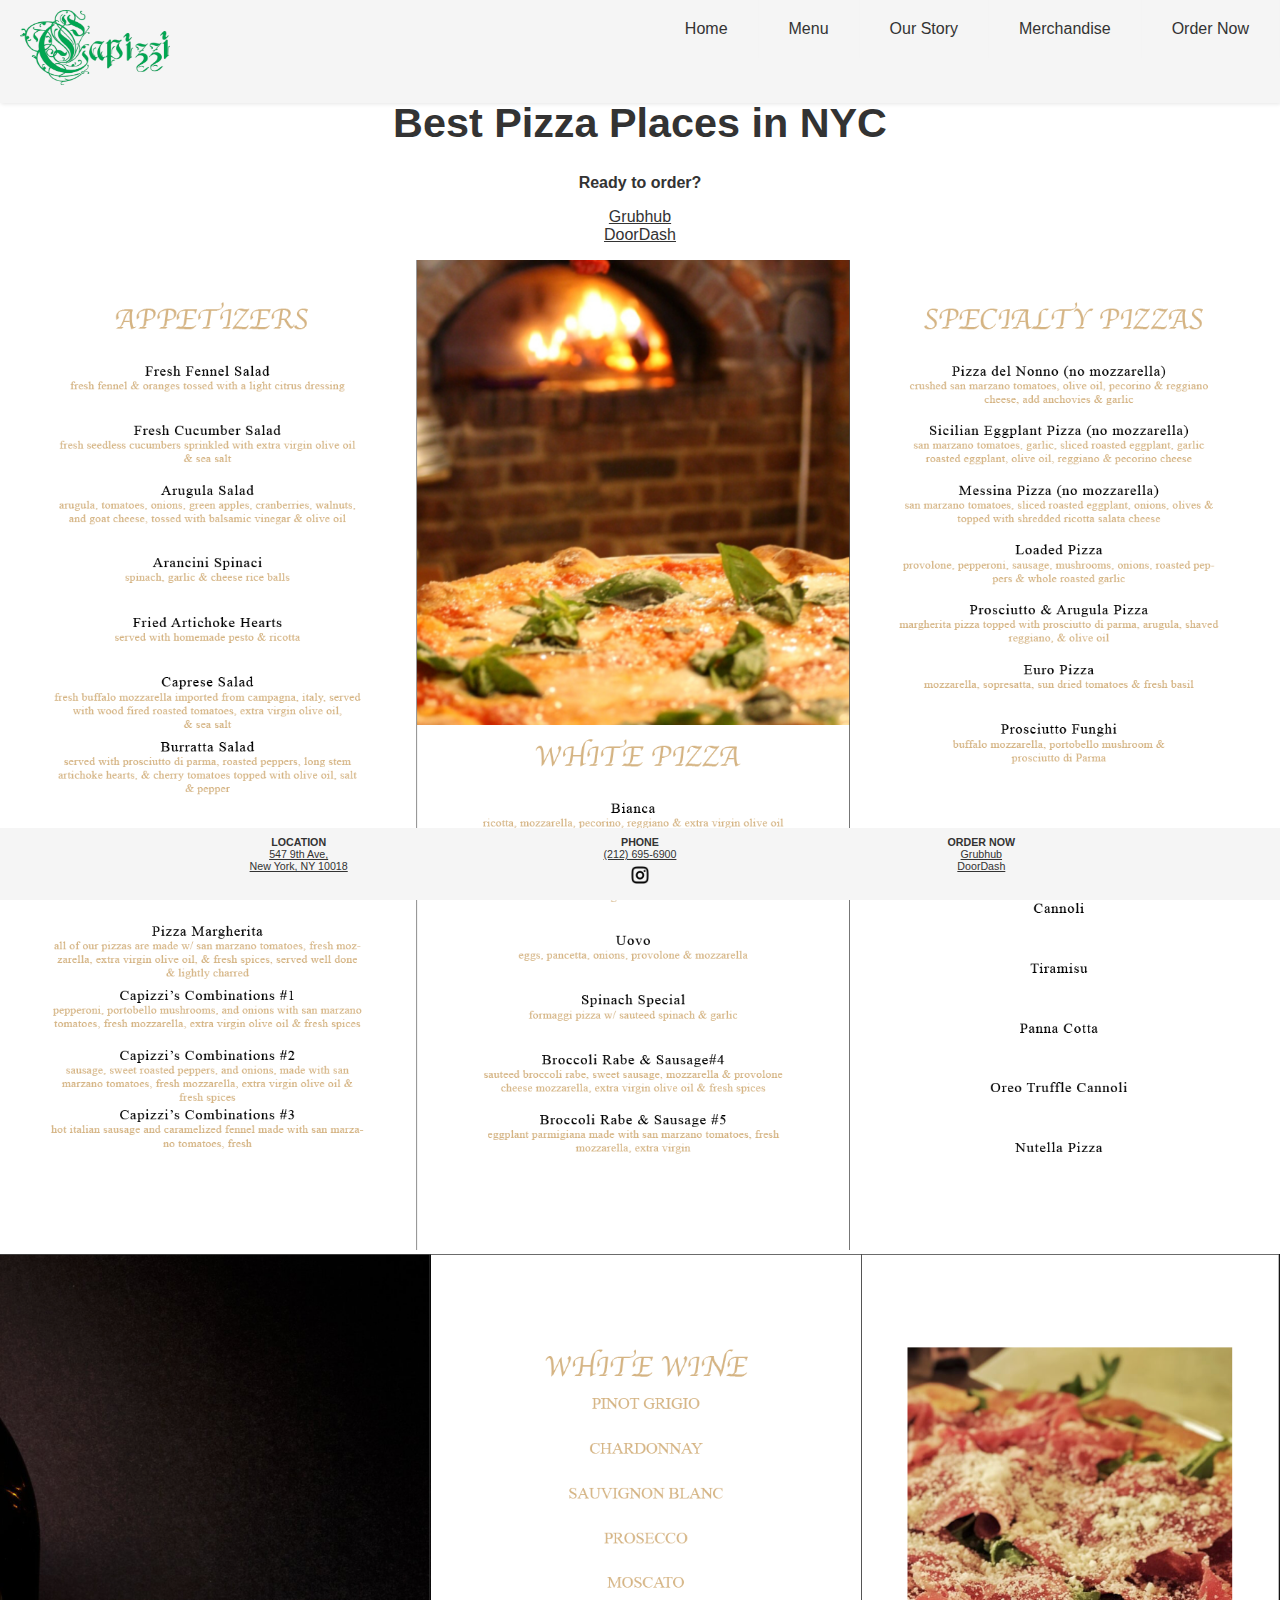
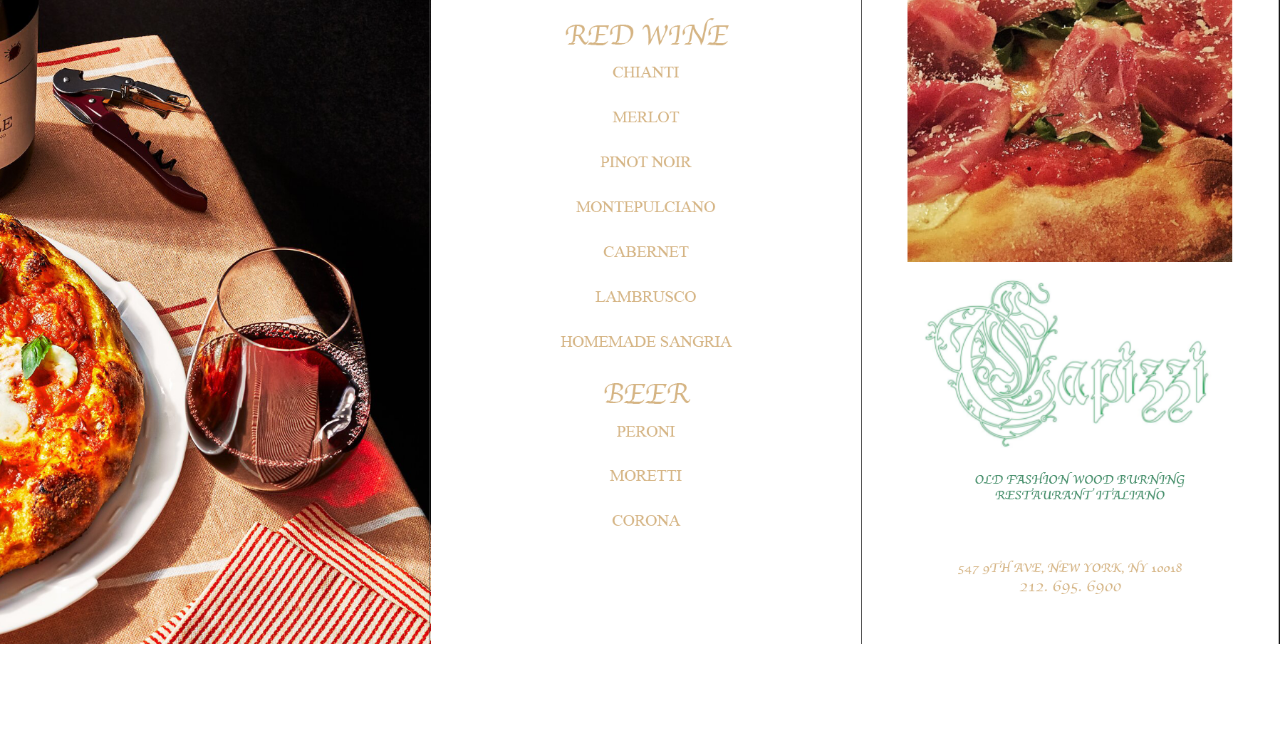
<file: menu.html>
<!doctype html>
<html lang="en-us">
 <head><link href="https://fonts.googleapis.com/css2?family=Montserrat&family=Oswald&family=Playfair+Display:wght@500;800&family=Raleway&display=swap" rel="stylesheet">
  
  <meta name="viewport" content="width=320, initial-scale=1">
    <meta charset="utf-8">
    <meta http-equiv="x-ua-compatible" content="ie=edge">
    <title>Menu - Capizzi NYC</title>
    <meta name="viewport" content="width=device-width, initial-scale=1">
    <link rel="stylesheet" href="css/style.css">
   
<header class="header">
  <a href="index.html" class="logo"><img src="images/logo.png" alt="Logo" style="width:150px;height:75px;" ></a>
  <input class="menu-btn" type="checkbox" id="menu-btn" />
  <label class="menu-icon" for="menu-btn"><span class="navicon"></span></label>
  <ul class="menu">
    <li><a href="index.html">Home</a></li>
    <li><a href="menu.html">Menu</a></li>
    <li><a href="story.html">Our Story</a></li>
        <li><a href="merch.html">Merchandise</a></li>
   <li><a href="https://www.grubhub.com/restaurant/capizzi-547-9th-ave-new-york/3020951?classicAffiliateId=%2Fr%2Fw%2F3020951%2Frestaurant%2F3020951">Order Now</a></li>
  </ul>
</header> </head>

<body>
<br><br><br><br>
<h1>Best Pizza Places in NYC </h1>

<h3><center>Ready to order?</center>
</h3>

<p>
    <a href="https://www.grubhub.com/restaurant/capizzi-547-9th-ave-new-york/3020951?utm_source=google&utm_medium=organic&utm_campaign=place-action-link">Grubhub</a>
   </br>  <a href="https://www.doordash.com/store/capizzi-new-york-2361336/?utm_campaign=gpa">DoorDash</a> 
 </p>
 
</body>
 <img src="images/Capizzi_Menu1_Yejin.png" alt="No image" /><br/>
 <img src="images/Capiaai_M2_Yejin.png" alt="No image" /><br/>
<br>
<br>
<br>
<br>
<br>
<br>
    <div class="footer">
   <footer> <row>
        <p><b>LOCATION</b></br><a href="https://g.page/brickovenpizzanyc?share">547 9th Ave,</br> New York, NY 10018</p></a>
       
        <p><b>PHONE</b></br><a href="tel:212-695-6900">(212) 695-6900<br>
        <a href="https://www.instagram.com/capizzinyc/?hl=enenter%20url"><img src="images/instagram.png" alt="instagram" style="width:30px;height:auto;"></a>

</a></p>
    <p><b>ORDER NOW</b></br>
    <a href="https://www.grubhub.com/restaurant/capizzi-547-9th-ave-new-york/3020951?utm_source=google&utm_medium=organic&utm_campaign=place-action-link">Grubhub</a>
   </br>  <a href="https://www.doordash.com/store/capizzi-new-york-2361336/?utm_campaign=gpa">DoorDash</a> </p>
    </row>
</div>
    </footer>
</html>
</file>
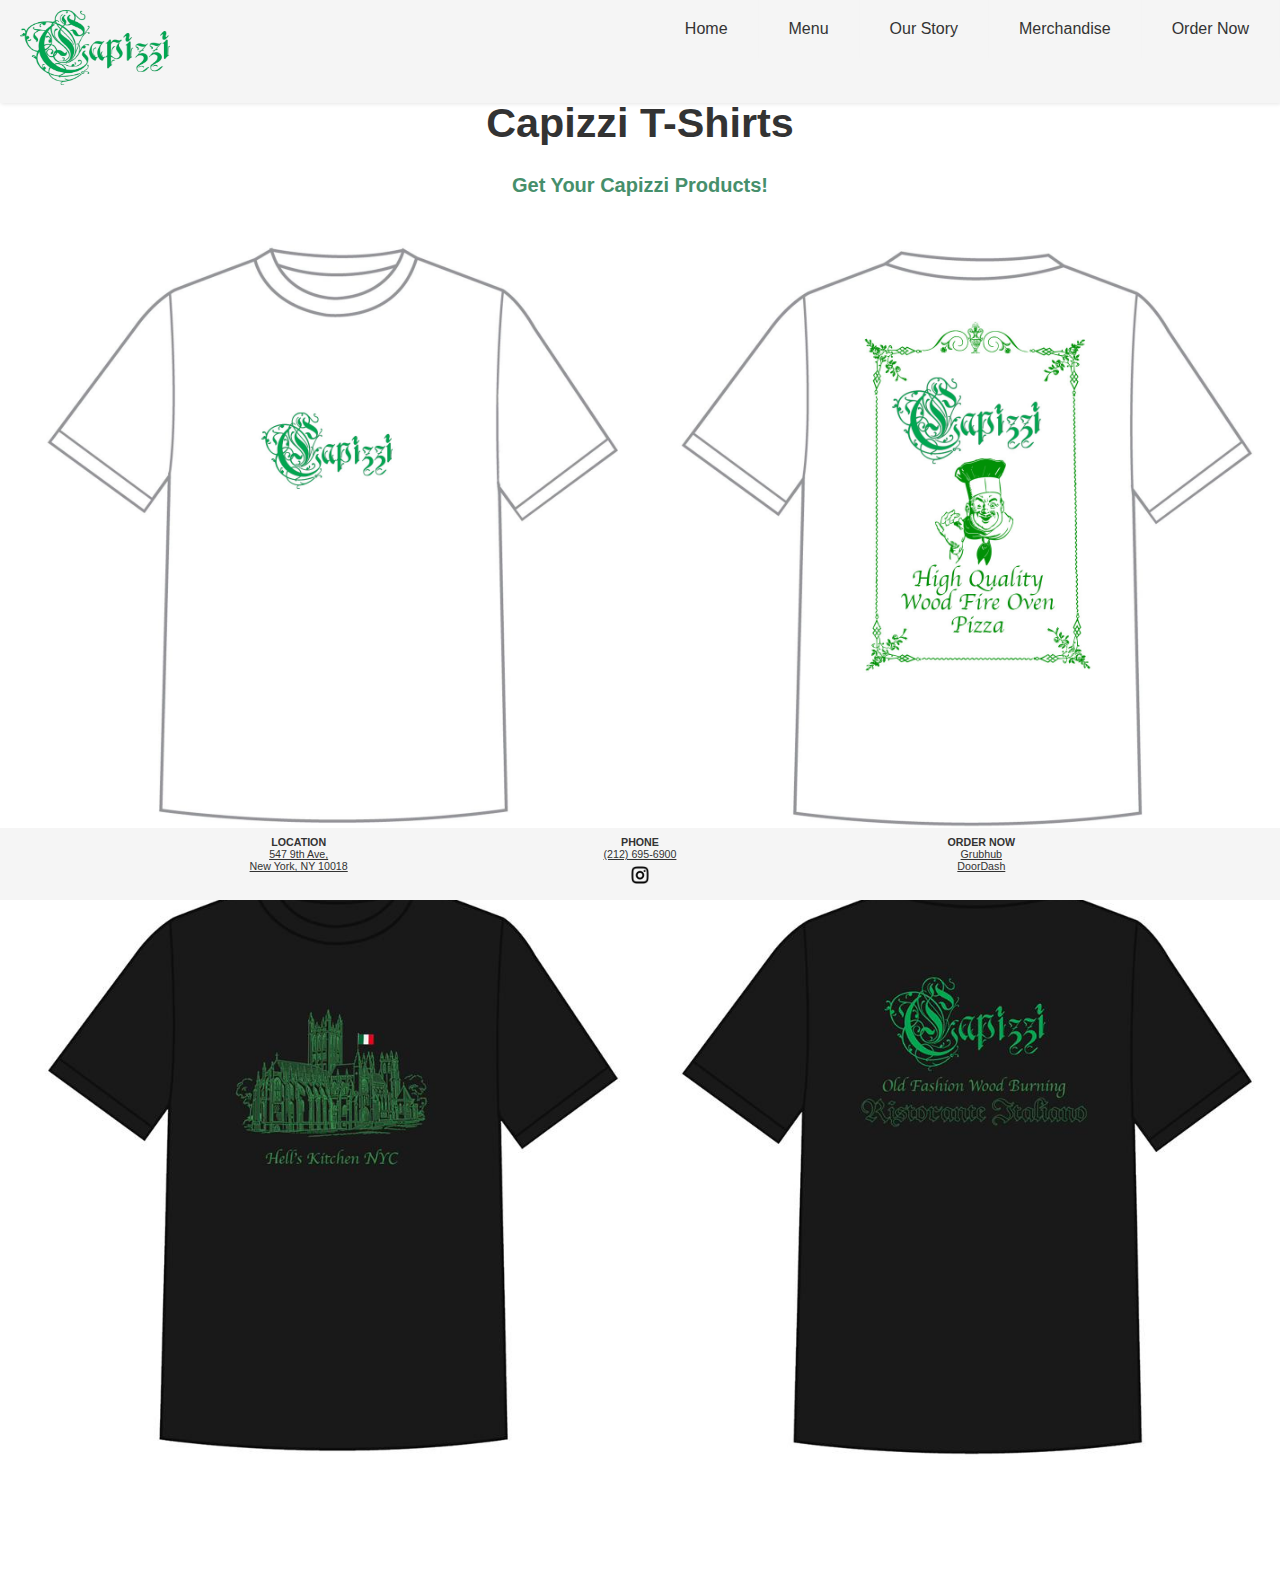
<file: merch.html>
<!doctype html>
<html lang="en-us">
 <head><link href="https://fonts.googleapis.com/css2?family=Montserrat&family=Oswald&family=Playfair+Display:wght@500;800&family=Raleway&display=swap" rel="stylesheet">
  
  <meta name="viewport" content="width=320, initial-scale=1">
    <meta charset="utf-8">
    <meta http-equiv="x-ua-compatible" content="ie=edge">
    <title>Merchandise - Capizzi NYC</title>
    <meta name="viewport" content="width=device-width, initial-scale=1">
    <link rel="stylesheet" href="css/style.css">
<header class="header">
  <a href="index.html" class="logo"><img src="images/logo.png" alt="Logo" style="width:150px;height:75px;" ></a>
  <input class="menu-btn" type="checkbox" id="menu-btn" />
  <label class="menu-icon" for="menu-btn"><span class="navicon"></span></label>
  <ul class="menu">
    <li><a href="index.html">Home</a></li>
    <li><a href="menu.html">Menu</a></li>
    <li><a href="story.html">Our Story</a></li>
        <li><a href="merch.html">Merchandise</a></li>
   <li><a href="https://www.grubhub.com/restaurant/capizzi-547-9th-ave-new-york/3020951?classicAffiliateId=%2Fr%2Fw%2F3020951%2Frestaurant%2F3020951">Order Now</a></li>
  </ul>
</header> </head>

<body>
<br><br><br><br>
<h1>Capizzi T-Shirts </h1>
<h4>Get Your Capizzi Products!</h4>
  <img  alt="white shirt" src="images/wshirts.jpeg">
 <img  alt="black shirt" src="images/bshirts.jpg">
<br>
<br>
<br>
<br>
<br>
<br>
     <div class="footer">
   <footer> <row>
        <p><b>LOCATION</b></br><a href="https://g.page/brickovenpizzanyc?share">547 9th Ave,</br> New York, NY 10018</p></a>
       
        <p><b>PHONE</b></br><a href="tel:212-695-6900">(212) 695-6900<br>
        <a href="https://www.instagram.com/capizzinyc/?hl=enenter%20url"><img src="images/instagram.png" alt="instagram" style="width:30px;height:auto;"></a>

</a></p>
    <p><b>ORDER NOW</b></br>
    <a href="https://www.grubhub.com/restaurant/capizzi-547-9th-ave-new-york/3020951?utm_source=google&utm_medium=organic&utm_campaign=place-action-link">Grubhub</a>
   </br>  <a href="https://www.doordash.com/store/capizzi-new-york-2361336/?utm_campaign=gpa">DoorDash</a> </p>
    </row>
</div>
    </footer>
</html>
</file>
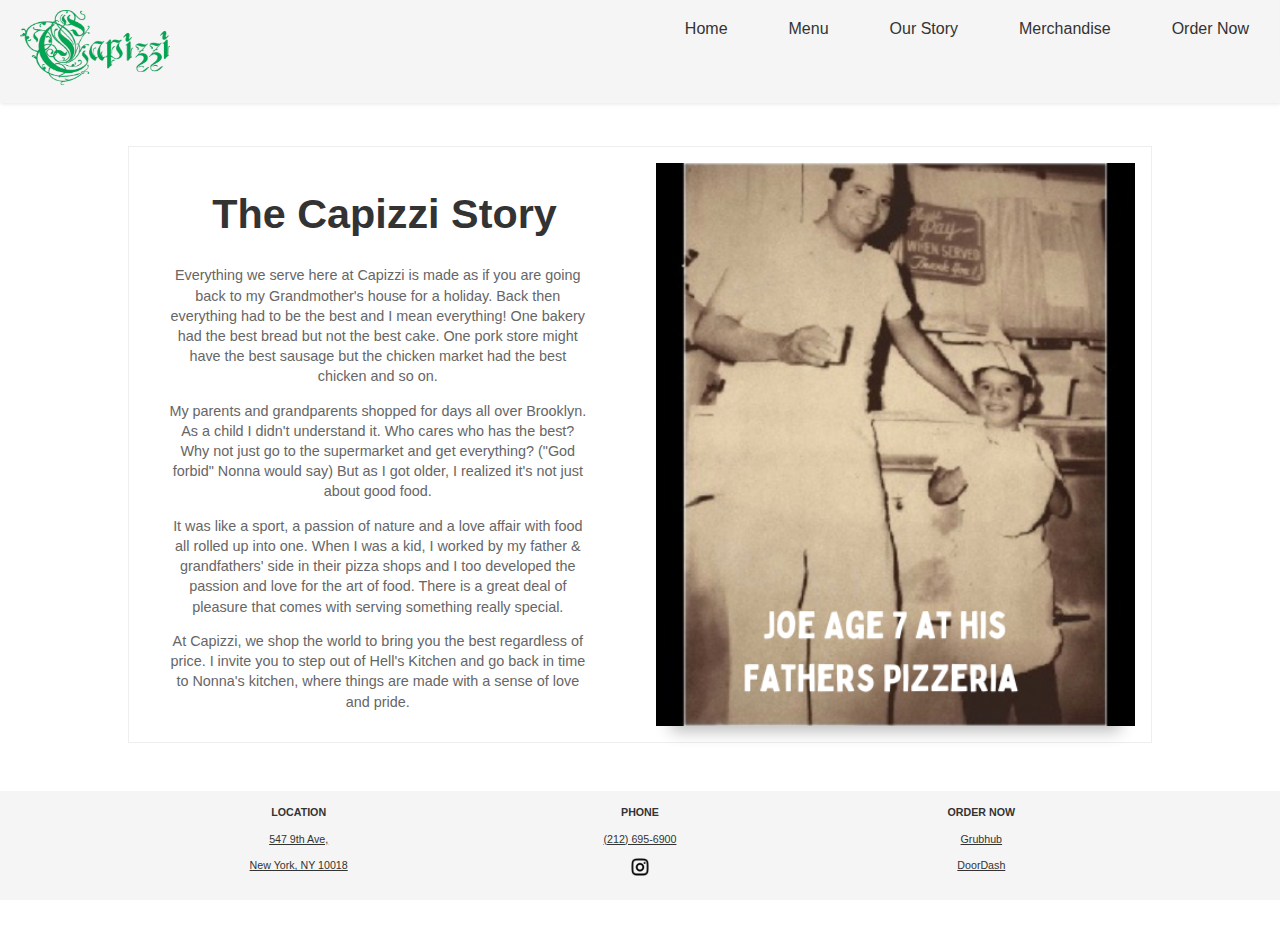
<file: story.html>
<!doctype html>
<html lang="en-us">
 <head><link href="https://fonts.googleapis.com/css2?family=Montserrat&family=Oswald&family=Playfair+Display:wght@500;800&family=Raleway&display=swap" rel="stylesheet">
  
  <meta name="viewport" content="width=320, initial-scale=1">
    <meta charset="utf-8">
    <meta http-equiv="x-ua-compatible" content="ie=edge">
    <title>Our Story - Capizzi NYC</title>
    <meta name="viewport" content="width=device-width, initial-scale=1">
    <link rel="stylesheet" href="css/style.css">
    <link rel="stylesheet" href="css/story.css">
   
<header class="header">
  <a href="index.html" class="logo"><img src="images/logo.png" alt="Logo" style="width:150px;height:75px;" ></a>
  <input class="menu-btn" type="checkbox" id="menu-btn" />
  <label class="menu-icon" for="menu-btn"><span class="navicon"></span></label>
  <ul class="menu">
    <li><a href="index.html">Home</a></li>
    <li><a href="menu.html">Menu</a></li>
    <li><a href="story.html">Our Story</a></li>
  <li><a href="merch.html">Merchandise</a></li>
   <li><a href="https://www.grubhub.com/restaurant/capizzi-547-9th-ave-new-york/3020951?classicAffiliateId=%2Fr%2Fw%2F3020951%2Frestaurant%2F3020951">Order Now</a></li>
  </ul>
</header> </head>

<body>
<br>

<div class="wrapper">
  <div class="block content">
    <h1>The Capizzi Story</h1>
    <p>Everything we serve here at Capizzi is made as if you are going back to my Grandmother's house for a holiday.
 Back then everything had to be the best and I mean everything! One bakery had the best bread but not the best cake. 
 One pork store might have the best sausage but the chicken market had the best chicken and so on. </p>
 <p> My parents and grandparents shopped for days all over Brooklyn. As a child I didn't understand it. Who cares who has the best? Why not just go to the supermarket and get everything? ("God forbid" Nonna would say) But as I got older, I realized it's not just about good food. </p>
 <p> It was like a sport,  a passion of nature and a love affair with food all rolled up into one. When I was a kid, I worked by my father & grandfathers' side in their pizza shops and I too developed the passion and love for the art of food. There is a great deal of pleasure that comes with serving something really special. </p>
  <p>At Capizzi, we shop the world to bring you the best regardless of price. I invite you to step out of Hell's Kitchen and go back in time to Nonna's kitchen, where things are made with a sense of love and pride.</p>
</p>
  </div>
  <div class="block">
    <div class="image-wrapper">
    <img src="images/Joe.png" alt="" style="width: 100%;"></div>
  </div>
</div>

</body>
<br>
<br>
<br>
<br><br><br><br> <br> <br> <br> <br>
   <div class="footer">
   <footer> <row>
        <p><b>LOCATION</b></br><a href="https://g.page/brickovenpizzanyc?share">547 9th Ave,</br> New York, NY 10018</p></a>
       
        <p><b>PHONE</b></br><a href="tel:212-695-6900">(212) 695-6900<br>
        <a href="https://www.instagram.com/capizzinyc/?hl=enenter%20url"><img src="images/instagram.png" alt="instagram" style="width:30px;height:auto;"></a>

</a></p>
    <p><b>ORDER NOW</b></br>
    <a href="https://www.grubhub.com/restaurant/capizzi-547-9th-ave-new-york/3020951?utm_source=google&utm_medium=organic&utm_campaign=place-action-link">Grubhub</a>
   </br>  <a href="https://www.doordash.com/store/capizzi-new-york-2361336/?utm_campaign=gpa">DoorDash</a> </p>
    </row>
</div>
    </footer>
</html>
</file>
<file: css/style.css>
/* ==================================
   Responsive Styling and Layout
   ==================================  */

/* ================= Use Border Box model ================= */
html {
    box-sizing: border-box;
  }
  *, *:before, *:after {
    box-sizing: inherit;
  }
  
  /* ================= Basic Responsive Images and Video ================= */
  img,video{
    width: auto;
    height: auto;
    max-width: 100%;
  }
  
  /* ================= Responsive Embedded Video ================= */
  /* to use this add a div with class videoWrapper around the iframe markup copied from YouTube or Vimeo. Then also add a ratio-16-9 (most common) or ratio-4-3 class to the wrapper depending on the aspect ratio of your video */
  /* More info here: https://codepen.io/profstein/pen/mArLRj */
  .videoWrapper {
      position: relative;
      padding-top: 25px;
      height: 0;
    clear:both;
    outline:1px solid red;
  }
  
  .videoWrapper.ratio-16-9{
      padding-bottom: 56.25%; /* 16:9 */
  }
  
  .videoWrapper.ratio-4-3{
      padding-bottom: 75%; /* 4:3 */
  }
  
  .videoWrapper iframe {
      position: absolute;
      top: 0;
      left: 0;
      width: 100%;
      height: 100%;
  }
  
 
  
  /* ================= LAYOUT and MEDIA QUERIES ================= */
  /* Add your CSS for the layout and media queries here */
  /* ================= nav drop menu ================= */

  body {
    margin: 0;
    font-family: Helvetica, sans-serif;
    background-color: white;
 
  }
  
  a {
    color: #333;
  }
  
  /* header */
  
  .header {
    background-color: whitesmoke;
    box-shadow: 1px 1px 4px 0 rgba(0,0,0,.1);
    position: fixed;
    width: 100%;
    z-index: 3;
  }
  
  .header ul {
    margin: 0;
    padding: 0;
    list-style: none;
    overflow: hidden;
    background-color: whitesmoke;
  }
  
  .header li a {
    display: block;
    padding: 20px 20px;
    border-right: 1px solid #f4f4f4;
    text-decoration: none;
  }
  
  .header li a:hover,
  .header .menu-btn:hover {
    background-color: #f4f4f4;
  }
  
  .header .logo {
    display: block;
    float: left;
    font-size: 2em;
    padding: 10px 20px;
    text-decoration: none;
  }
  
  /* menu */
  
  .header .menu {
    clear: both;
    max-height: 0;
    transition: max-height .2s ease-out;
  }
  
  /* menu icon */
  
  .header .menu-icon {
    cursor: pointer;
    display: inline-block;
    float: right;
    padding: 28px 20px;
    position: relative;
    user-select: none;
  }
  
  .header .menu-icon .navicon {
    background: #468F6B;
    display: block;
    height: 2px;
    position: relative;
    transition: background .2s ease-out;
    width: 18px;
  }
  
  .header .menu-icon .navicon:before,
  .header .menu-icon .navicon:after {
    background: #468F6B;
    content: '';
    display: block;
    height: 100%;
    position: absolute;
    transition: all .2s ease-out;
    width: 100%;
  }
  
  .header .menu-icon .navicon:before {
    top: 5px;
  }
  
  .header .menu-icon .navicon:after {
    top: -5px;
  }
  
  /* menu btn */
  
  .header .menu-btn {
    display: none;
  }
  
  .header .menu-btn:checked ~ .menu {
    max-height: 240px;
  }
  
  .header .menu-btn:checked ~ .menu-icon .navicon {
    background: transparent;
  }
  
  .header .menu-btn:checked ~ .menu-icon .navicon:before {
    transform: rotate(-45deg);
  }
  
  .header .menu-btn:checked ~ .menu-icon .navicon:after {
    transform: rotate(45deg);
  }
  
  .header .menu-btn:checked ~ .menu-icon:not(.steps) .navicon:before,
  .header .menu-btn:checked ~ .menu-icon:not(.steps) .navicon:after {
    top: 0;
  }
  
  /* 48em = 768px */
  
  @media (min-width: 48em) {
    .header li {
      float: left;
    }
    .header li a {
      padding: 20px 30px;
    }
    .header .menu {
      clear: none;
      float: right;
      max-height: none;
    }
    .header .menu-icon {
      display: none;
    }
  }
  
    

/* style colors font choice */


h1 {
  color: #333;
  font-family: Helvetica-bold, sans-serif;
  text-align: center;
  font-size:31pt;
}

h2 {
  color: #468F6B;
  font-family: Helvetica-light, sans-serif;
  font-size:17pt;
}

h3 {
  color: #333;
  font-family: Helvetica-light, sans-serif;
  font-size:12pt;
}
h4 {
  color: #468F6B;
  font-family: Helvetica-light, sans-serif;
  font-size:15pt;
  text-align: center;
}

p {  
  color: #333;
  font-family: Helvetica, sans-serif;
  font: size 12pt;
text-align: center;
}

  /* fireplace button*/


  .container {
    position: relative;
    width: 100%;
    height: auto;
  }
  
  .overlay {
    position: absolute;
    top: 0;
    left: 0;
    width: 100%;
    height: 100%;
    background: rgba(0, 0, 0, 0);
    transition: background 0.5s ease;
  }
  
  .container:hover .overlay {
    display: block;
    background: rgba(0, 0, 0, .3);
  }
  
  
  
  .title {
    position: absolute;
    width: 100%;
    left: 0;
    top: 75%;
    font-weight: 800;
    font-size: 30px;
    text-align: center;
    text-transform: uppercase;
    text-shadow: whitesmoke;
    color: whitesmoke;
    z-index: 1;
    transition: top .5s ease;
  }
  
  .container:hover .title {
    top: 50%;
  }
  
  .button {
    position: absolute;
    width: 100%;
    left:0;
    top: 75%;
    text-align: center;
    opacity: 0;
    transition: opacity .35s ease;
  }
  
  .button a {
 width: 100%;
    padding: 12px 48px;
    text-align: center;
    color: white;
    border: solid 2px white;
    z-index: 1;
  }
  
  .container:hover .button {
    opacity: 1;
  }
   /* max-width */
  @media only screen and (max-width: 600px) {
    .container:hover .title {
      top: 12%;
      text-align: center;
    } 
  }

  @media only screen and (max-width: 992px) {
    .title {
      position: absolute;
      color: whitesmoke;
      top: 25%;
      font-weight: 700;
      z-index: 1;
      transition: top .5s ease;
      text-align: center;
    }
  }


  .footer {
    position: fixed;
    left: 0;
    bottom: 0;
    width: 100%;
    background-color: whitesmoke;
    color: #333;
    text-align: center;
    padding: 0 10%;
 }
 footer > row
 {
 display: flex;
 }
 
 footer > row > p
 {
 flex-grow: 1;
 flex-basis: 0;
 text-align: center;
 padding: 8px 0;
 margin: 0;
 font-size: 8pt;
 }
</file>
<file: css/story.css>
p {

	max-width: 95%;
	width: 100%;
	font-size: 21px;
	line-height: 2.5;
	color: #333;
    margin-left: 1%;
    margin-right: 1%;
}

img { 
   
    max-width: 100%;
 }


 .wrapper {
	display: flex;
	flex-direction: column;
	max-width: 80%;
	margin: 10% auto 0;
	border: 1px solid #EEE;
	background: #FFF;
  }
  @media screen and (min-width: 45em) {
	.wrapper {
	  flex-direction: row;
	}
  }
  .wrapper .block {
	flex: 0 0 50%;
	padding: 1rem 1rem;
  }
  .wrapper .content {
	padding: 1rem 2rem;
  }
  .wrapper .content p {
	color: #666;
	font-size: 0.9rem;
	line-height: 1.4;
  }
  .wrapper .image-wrapper {
	width: 100%;
	height: 100%;
  }
  .wrapper .image-wrapper img {
	width: 100%;
	height: 100%;
	box-shadow: 0 20px 15px -15px rgba(50, 50, 50, 0.33);
	object-fit: cover;
	object-position: 50% 50%;
  }
  .wrapper .image-wrapper img:hover {
	object-fit: contain;
  }
</file>
